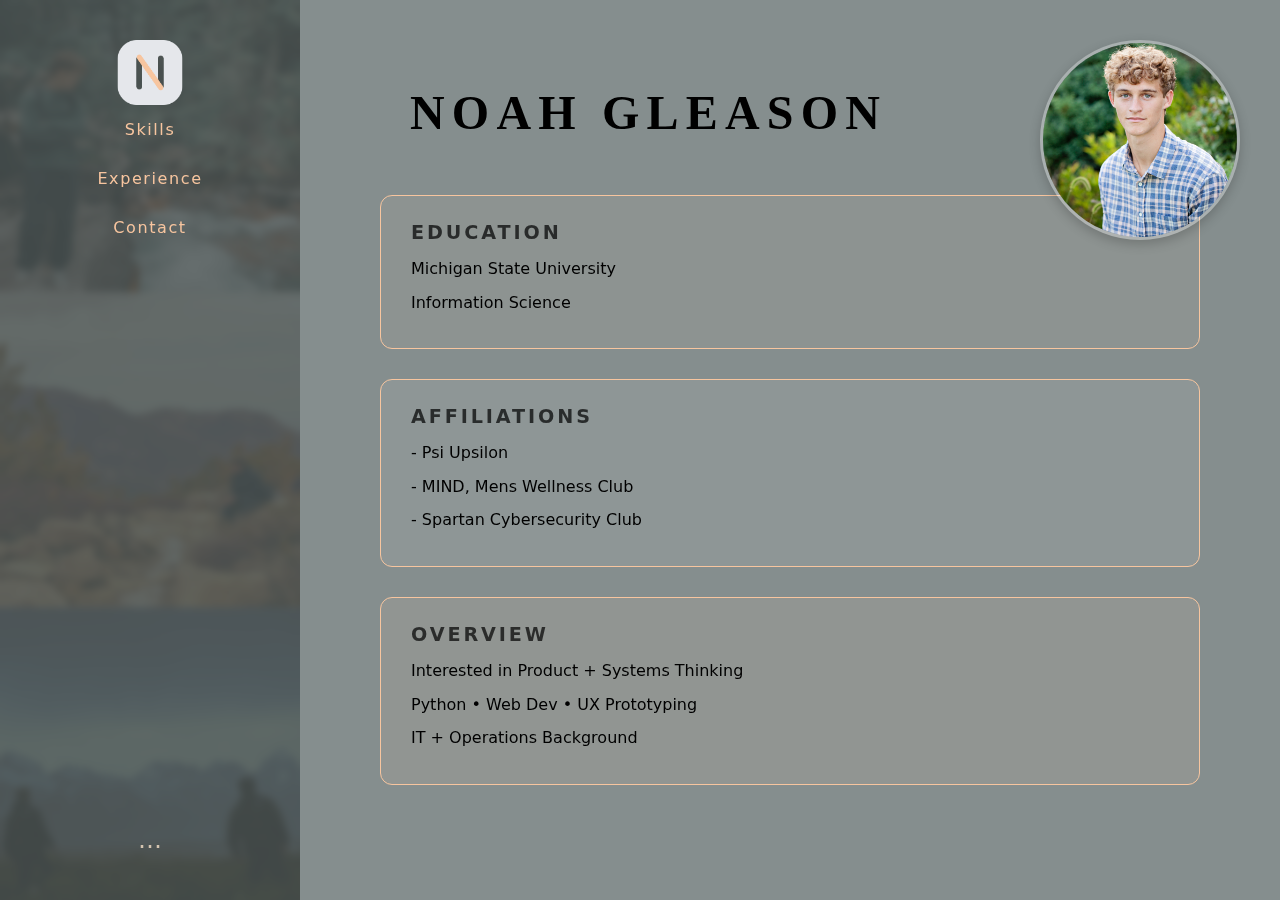
<file: index.html>
<!DOCTYPE html>
<html lang="en">
<head>
  <meta charset="UTF-8" />
  <meta name="viewport" content="width=device-width, initial-scale=1.0" />
  <title>Noah Gleason</title>
  <link rel="stylesheet" href="style.css" />
</head>
<body>
  <div class="layout">
    
    <div class="sidebar">
      <div class="image-stack">
        <img src="images/glacier.jpeg" alt="Glacier" />
        <img src="images/rocky.jpeg" alt="Rocky Mountains" />
        <img src="images/teton.jpeg" alt="Teton" />
      </div>

      <img src="images/logo.png" class="logo floating" id="logoBtn" alt="Logo" />

      <div class="menu-overlay" id="menuOverlay">
        <div class="menu-items">
          <a href="skills.html" class="menu-item">Skills</a>
          <a href="experience.html" class="menu-item">Experience</a>
          <a href="contact.html" class="menu-item">Contact</a>
        </div>

        <div class="more-menu">⋯</div>
      </div>
    </div>

    <div class="content">
      
      <img src="images/profile.jpeg" class="profile-photo" alt="Noah Gleason" />
      
      <div class="text-box name-box">
        <h1>Noah Gleason</h1>
      </div>

      <div class="text-box school-box">
        <h3>Education</h3>
        <p>Michigan State University</p>
        <p>Information Science</p>
      </div>

      <div class="text-box affiliations-box">
        <h3>Affiliations</h3>
        <p>- Psi Upsilon</p>
        <p>- MIND, Mens Wellness Club </p>
        <p>- Spartan Cybersecurity Club</p>
      </div>

      <div class="text-box overview-box">
        <h3>Overview</h3>
        <p>Interested in Product + Systems Thinking </p>
        <p>Python • Web Dev • UX Prototyping</p>
        <p>IT + Operations Background</p>
      </div>

    </div>

  </div>

  <script src="script.js"></script>
</body>
</html>
</file>
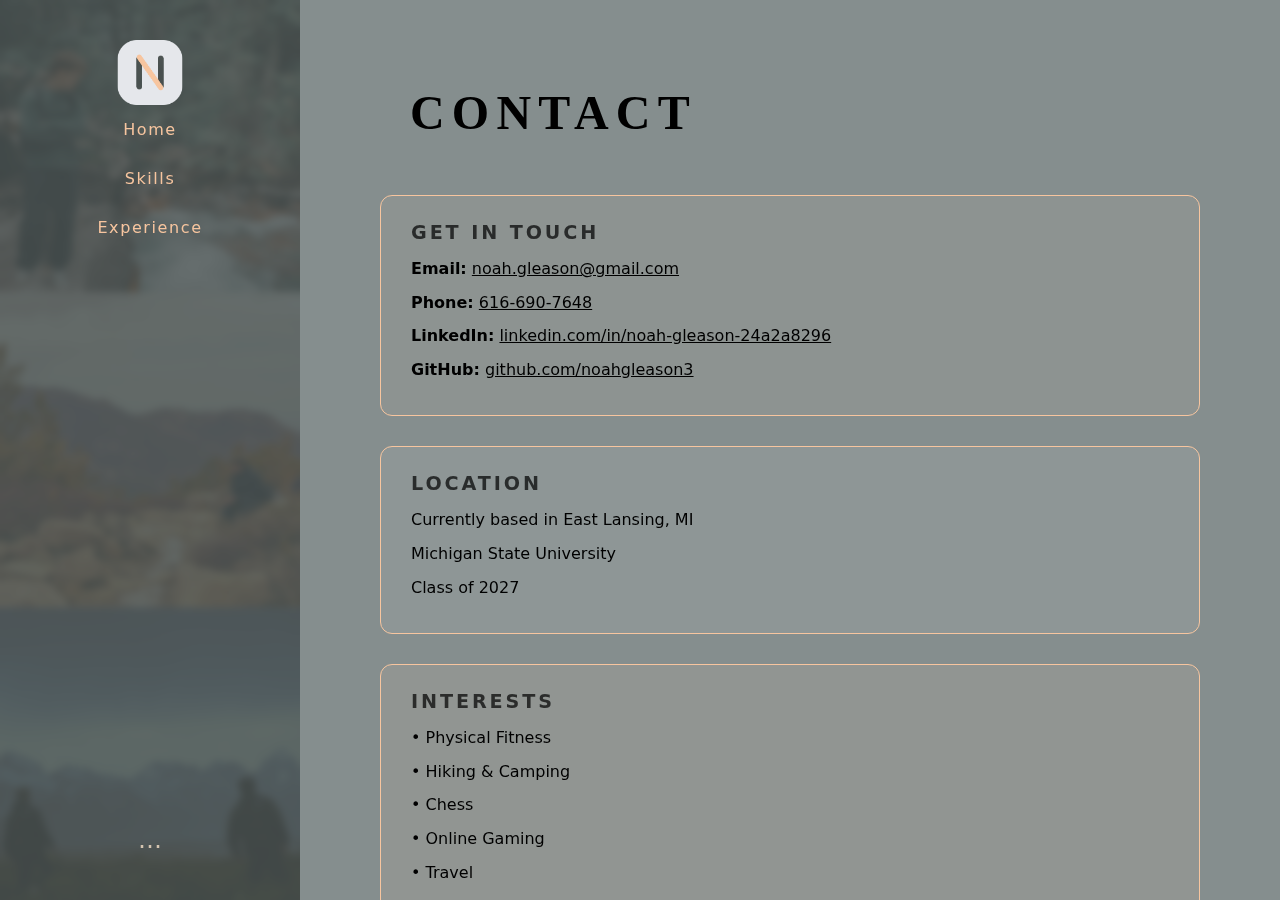
<file: contact.html>
<!DOCTYPE html>
<html lang="en">
<head>
  <meta charset="UTF-8" />
  <meta name="viewport" content="width=device-width, initial-scale=1.0" />
  <title>Noah Gleason - Contact</title>
  <link rel="stylesheet" href="style.css" />
</head>
<body>
  <div class="layout">
    
    <div class="sidebar">
      <div class="image-stack">
        <img src="images/glacier.jpeg" alt="Glacier" />
        <img src="images/rocky.jpeg" alt="Rocky Mountains" />
        <img src="images/teton.jpeg" alt="Teton" />
      </div>

      <img src="images/logo.png" class="logo floating" id="logoBtn" alt="Logo" />

      <div class="menu-overlay" id="menuOverlay">
        <div class="menu-items">
          <a href="index.html" class="menu-item">Home</a>
          <a href="skills.html" class="menu-item">Skills</a>
          <a href="experience.html" class="menu-item">Experience</a>
        </div>

        <div class="more-menu">⋯</div>
      </div>
    </div>

    <div class="content">
      
      <div class="text-box name-box">
        <h1>Contact</h1>
      </div>

      <div class="text-box school-box">
        <h3>Get In Touch</h3>
        <p><strong>Email:</strong> <a href="mailto:noah.gleason@gmail.com">noah.gleason@gmail.com</a></p>
        <p><strong>Phone:</strong> <a href="tel:616-690-7648">616-690-7648</a></p>
        <p><strong>LinkedIn:</strong> <a href="https://www.linkedin.com/in/noah-gleason-24a2a8296" target="_blank">linkedin.com/in/noah-gleason-24a2a8296</a></p>
        <p><strong>GitHub:</strong> <a href="https://github.com/noahgleason3" target="_blank">github.com/noahgleason3</a></p>
      </div>

      <div class="text-box affiliations-box">
        <h3>Location</h3>
        <p>Currently based in East Lansing, MI</p>
        <p>Michigan State University</p>
        <p>Class of 2027</p>
      </div>

      <div class="text-box overview-box">
        <h3>Interests</h3>
        <p>• Physical Fitness</p>
        <p>• Hiking & Camping</p>
        <p>• Chess</p>
        <p>• Online Gaming</p>
        <p>• Travel</p>
      </div>

      <div class="text-box school-box">
        <h3>Looking For</h3>
        <p>Seeking summer 2025 internship opportunities in fast-paced, collaborative environments to continue learning and development in Computer Science, Cyber Security, and Artificial Intelligence technologies.</p>
      </div>

    </div>

  </div>

  <script src="script.js"></script>
</body>
</html>
</file>
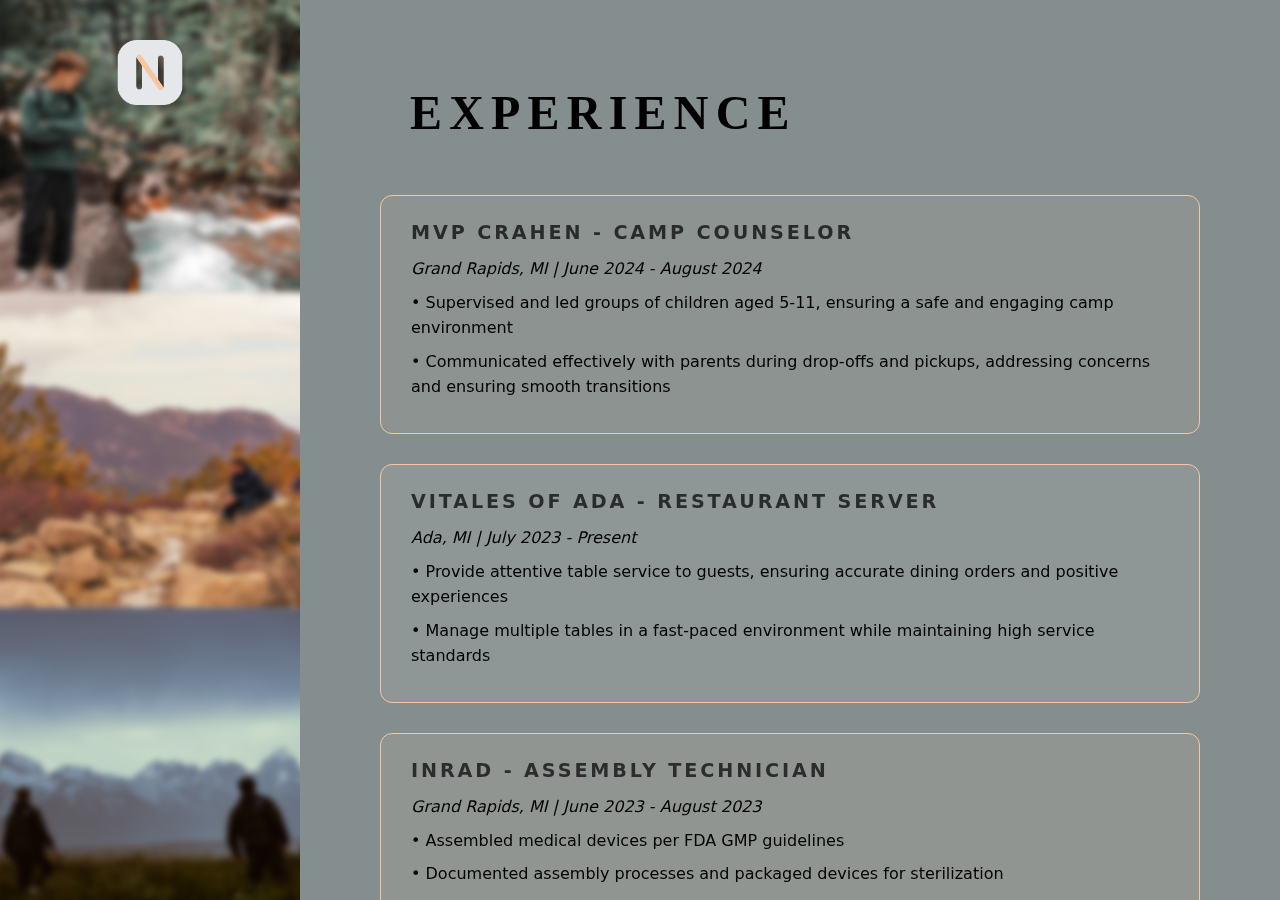
<file: experience.html>
<!DOCTYPE html>
<html lang="en">
<head>
  <meta charset="UTF-8" />
  <meta name="viewport" content="width=device-width, initial-scale=1.0" />
  <title>Noah Gleason - Experience</title>
  <link rel="stylesheet" href="style.css" />
  <script src="script.js"></script>
</head>
<body>
  <div class="layout">
    
    <!-- LEFT SIDEBAR WITH IMAGES + MENU OVERLAY -->
    <div class="sidebar">
      <!-- Background images -->
      <div class="image-stack">
        <img src="images/glacier.jpeg" alt="Glacier" />
        <img src="images/rocky.jpeg" alt="Rocky Mountains" />
        <img src="images/teton.jpeg" alt="Teton" />
      </div>

      <!-- Logo (always visible with floating animation) -->
      <img src="images/logo.png" class="logo floating" id="logoBtn" alt="Logo" />

      <!-- Menu overlay (hidden by default) -->
      <div class="menu-overlay" id="menuOverlay">
        <div class="menu-items">
          <a href="skills.html" class="menu-item">Skills</a>
          <a href="experience.html" class="menu-item">Experience</a>
          <a href="contact.html" class="menu-item">Contact</a>
        </div>

        <div class="more-menu">⋯</div>
      </div>
    </div>

    <!-- RIGHT CONTENT -->
    <div class="content">
      
      <!-- Page Title Box -->
      <div class="text-box name-box">
        <h1>Experience</h1>
      </div>

      <!-- Work Experience 1 -->
      <div class="text-box school-box">
        <h3>MVP Crahen - Camp Counselor</h3>
        <p><em>Grand Rapids, MI | June 2024 - August 2024</em></p>
        <p>• Supervised and led groups of children aged 5-11, ensuring a safe and engaging camp environment</p>
        <p>• Communicated effectively with parents during drop-offs and pickups, addressing concerns and ensuring smooth transitions</p>
      </div>

      <!-- Work Experience 2 -->
      <div class="text-box affiliations-box">
        <h3>Vitales of Ada - Restaurant Server</h3>
        <p><em>Ada, MI | July 2023 - Present</em></p>
        <p>• Provide attentive table service to guests, ensuring accurate dining orders and positive experiences</p>
        <p>• Manage multiple tables in a fast-paced environment while maintaining high service standards</p>
      </div>

      <!-- Work Experience 3 -->
      <div class="text-box overview-box">
        <h3>INRAD - Assembly Technician</h3>
        <p><em>Grand Rapids, MI | June 2023 - August 2023</em></p>
        <p>• Assembled medical devices per FDA GMP guidelines</p>
        <p>• Documented assembly processes and packaged devices for sterilization</p>
      </div>

      <!-- Work Experience 4 -->
      <div class="text-box school-box">
        <h3>Bruce Heys Builders - General Site Laborer</h3>
        <p><em>Ada, MI | March 2022 - Present</em></p>
        <p>• Participated in demolition and site preparation activities</p>
        <p>• Managed site maintenance, ensuring project areas were properly equipped</p>
      </div>

      <!-- Volunteering -->
      <div class="text-box affiliations-box">
        <h3>Volunteering</h3>
        <p><strong>Buddy Up Tennis</strong> (Ada, MI) | 2018 - 2020</p>
        <p>Helped mentor and coach participants with physical and mental disabilities (~60 hours)</p>
        
        <p><strong>Kids Food Basket</strong> (Grand Rapids, MI) | 2015 - 2022</p>
        <p>Prepared and packaged sack lunches for children with food insecurity (~45 hours)</p>
      </div>

    </div>

  </div>

  <script src="script.js"></script>
</body>
</html>
</file>
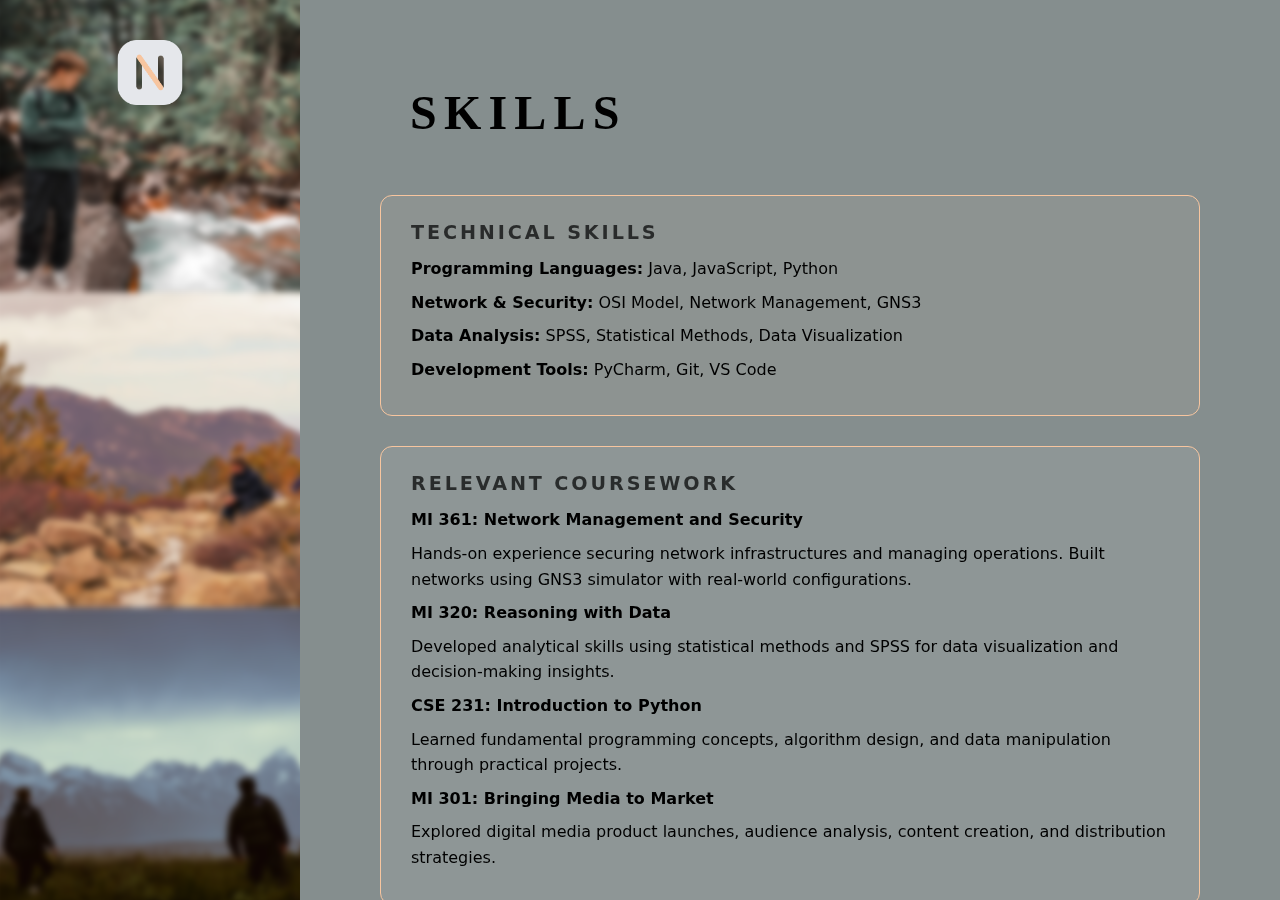
<file: skills.html>
<!DOCTYPE html>
<html lang="en">
<head>
  <meta charset="UTF-8" />
  <meta name="viewport" content="width=device-width, initial-scale=1.0" />
  <title>Noah Gleason - Skills</title>
  <link rel="stylesheet" href="style.css" />
  <script src="script.js"></script>
</head>
<body>
  <div class="layout">
    
    <!-- LEFT SIDEBAR WITH IMAGES + MENU OVERLAY -->
    <div class="sidebar">
      <!-- Background images -->
      <div class="image-stack">
        <img src="images/glacier.jpeg" alt="Glacier" />
        <img src="images/rocky.jpeg" alt="Rocky Mountains" />
        <img src="images/teton.jpeg" alt="Teton" />
      </div>

      <!-- Logo (always visible with floating animation) -->
      <a href="index.html">
        <img src="images/logo.png" class="logo floating" alt="Logo" />
      </a>

      <!-- Menu overlay (hidden by default) -->
      <div class="menu-overlay" id="menuOverlay">
        <div class="menu-items">
          <a href="skills.html" class="menu-item">Skills</a>
          <a href="experience.html" class="menu-item">Experience</a>
          <a href="contact.html" class="menu-item">Contact</a>
        </div>

        <div class="more-menu">⋯</div>
      </div>
    </div>

    <!-- RIGHT CONTENT -->
    <div class="content">
      
      <!-- Page Title Box -->
      <div class="text-box name-box">
        <h1>Skills</h1>
      </div>

      <!-- Technical Skills Box -->
      <div class="text-box school-box">
        <h3>Technical Skills</h3>
        <p><strong>Programming Languages:</strong> Java, JavaScript, Python</p>
        <p><strong>Network & Security:</strong> OSI Model, Network Management, GNS3</p>
        <p><strong>Data Analysis:</strong> SPSS, Statistical Methods, Data Visualization</p>
        <p><strong>Development Tools:</strong> PyCharm, Git, VS Code</p>
      </div>

      <!-- Relevant Coursework Box -->
      <div class="text-box affiliations-box">
        <h3>Relevant Coursework</h3>
        <p><strong>MI 361: Network Management and Security</strong></p>
        <p>Hands-on experience securing network infrastructures and managing operations. Built networks using GNS3 simulator with real-world configurations.</p>
        
        <p><strong>MI 320: Reasoning with Data</strong></p>
        <p>Developed analytical skills using statistical methods and SPSS for data visualization and decision-making insights.</p>
        
        <p><strong>CSE 231: Introduction to Python</strong></p>
        <p>Learned fundamental programming concepts, algorithm design, and data manipulation through practical projects.</p>
        
        <p><strong>MI 301: Bringing Media to Market</strong></p>
        <p>Explored digital media product launches, audience analysis, content creation, and distribution strategies.</p>
      </div>

      <!-- Professional Skills Box -->
      <div class="text-box overview-box">
        <h3>Professional Skills</h3>
        <p>• Analytical & hands-on problem solving</p>
        <p>• Strong interpersonal relationships & communication</p>
        <p>• Team collaboration in fast-paced environments</p>
        <p>• Project management & organizational skills</p>
        <p>• Attention to detail & quality standards</p>
      </div>

    </div>

  </div>

  <script src="script.js"></script>
</body>
</html>
</file>
<file: style.css>
/* RESET / BASE */
* {
  box-sizing: border-box;
  margin: 0;
  padding: 0;
}

body {
  font-family: system-ui, -apple-system, BlinkMacSystemFont, "Segoe UI", sans-serif;
  margin: 0;
  overflow: hidden;
}

.layout {
  display: flex;
  height: 100vh;
  width: 100vw;
}

/* LEFT SIDEBAR - Overlays images */
.sidebar {
  position: relative;
  width: 300px;
  height: 100vh;
  overflow: hidden;
}

/* Background images stacked */
.image-stack {
  position: absolute;
  top: 0;
  left: 0;
  width: 100%;
  height: 100%;
  display: flex;
  flex-direction: column;
  transition: filter 0.4s ease, transform 0.4s ease;
}

/* Effect #2: Blur and scale images when menu is active */
.sidebar:hover .image-stack {
  filter: blur(3px);
  transform: scale(1.05);
}

.image-stack img {
  flex: 1;
  width: 100%;
  height: 33.33%;
  object-fit: cover;
  display: block;
}

/* Logo - Always visible */
.logo {
  position: absolute;
  top: 40px;
  left: 50%;
  transform: translateX(-50%);
  width: 65px;
  height: 65px;
  border-radius: 8px;
  cursor: pointer;
  transition: transform 0.2s;
  z-index: 10;
}

@keyframes float {
  0%, 100% {
    transform: translateX(-50%) translateY(0px);
  }
  50% {
    transform: translateX(-50%) translateY(-10px);
  }
}

.logo.floating {
  animation: float 3s ease-in-out infinite;
}

.logo:hover {
  animation-play-state: paused;
  transform: translateX(-50%) scale(1.1);
}

/* Menu overlay */
.menu-overlay {
  position: absolute;
  top: 0;
  left: 0;
  width: 100%;
  height: 100%;
  background: rgba(74, 84, 84, 0.85);
  backdrop-filter: blur(2px);
  
  display: flex;
  flex-direction: column;
  align-items: center;
  padding-top: 120px;
  gap: 40px;

  opacity: 0;
  pointer-events: none;
  transition: opacity 0.4s ease;
}

.menu-overlay.active {
  opacity: 1;
  pointer-events: all;
}

.menu-items {
  display: flex;
  flex-direction: column;
  gap: 30px;
  align-items: center;
}

/* Effect #3: Staggered animation for menu items */
.menu-item {
  color: #F7C59F;
  font-size: 1rem;
  letter-spacing: 0.1em;
  cursor: pointer;
  transition: color 0.2s, transform 0.3s;
  text-align: center;
  opacity: 0;
  transform: translateY(20px);
}

.menu-overlay.active .menu-item {
  opacity: 1;
  transform: translateY(0);
}

/* Stagger delay for each item */
.menu-overlay.active .menu-item:nth-child(1) {
  transition-delay: 0.1s;
}

.menu-overlay.active .menu-item:nth-child(2) {
  transition-delay: 0.2s;
}

.menu-overlay.active .menu-item:nth-child(3) {
  transition-delay: 0.3s;
}

.menu-item:hover {
  color: #ffffff;
  transform: translateY(-3px);
}

.more-menu {
  color: #D4C4B0;
  font-size: 1.5rem;
  cursor: pointer;
  margin-top: auto;
  margin-bottom: 40px;
  opacity: 0;
  transition: opacity 0.3s 0.4s, color 0.2s;
}

.menu-overlay.active .more-menu {
  opacity: 1;
}

.more-menu:hover {
  color: #ffffff;
}


.content {
  flex: 1;
  background-color: #858e8e;
  padding: 60px 80px;
  display: flex;
  flex-direction: column;
  gap: 30px;
  overflow-y: auto;
}

.text-box {
  background: rgba(255, 255, 255, 0.1);
  border: 1px solid #F7C59F;
  border-radius: 12px;
  padding: 25px 30px;
  backdrop-filter: blur(10px);
  transition: transform 0.2s, box-shadow 0.2s;
}
.text-box h1 {
  font-family: "Georgia", "Times New Roman", serif;
  font-size: 3rem;
  letter-spacing: 0.15em;
  text-transform: uppercase;
  margin: 0;
}

.text-box h3 {
  font-size: 1.2rem;  
  font-weight: bold;  /* Added bold */
  letter-spacing: 0.15em;
  text-transform: uppercase;
  margin-bottom: 12px;
  opacity: 0.7;
}

.text-box p {
  margin: 8px 0;
  line-height: 1.6;
}


.name-box {
  background: transparent;
  border: none;
  padding: 25px 30px;
}

.name-box h1 {
  font-weight: bold;
}

.school-box {
  background: rgba(212, 196, 176, 0.1);
}

.affiliations-box {
  background: rgba(255, 255, 255, 0.08);
}

.overview-box {
  background: rgba(212, 196, 176, 0.15);
}
.menu-item {
  text-decoration: none;
  display: block;
}
.menu-item, .menu-item:visited {
  text-decoration: none;
}

.content a {
  color: inherit;
  text-decoration: underline;
}

.content a:hover {
  opacity: 0.8;
}

.profile-photo {
  position: absolute;
  top: 40px;
  right: 40px;
  width: 200px;
  height: 200px;
  border-radius: 50%;
  object-fit: cover;
  border: 3px solid rgba(255, 255, 255, 0.3);
  box-shadow: 0 4px 12px rgba(0, 0, 0, 0.2);
  z-index: 5;
}

@media (max-width: 768px) {
  .layout {
    flex-direction: column;
  }

  .sidebar {
    width: 100%;
    height: 40vh;
  }

  .content {
    padding: 40px 24px;
  }

  .text-box h1 {
    font-size: 2rem;
  }
  .layout {
    flex-direction: column;
  }

  .sidebar {
    width: 100%;
    height: 40vh;
  }

  .content {
    padding: 40px 24px;
  }

  .text-box h1 {
    font-size: 2rem;
  }

  .profile-photo {
    display: none;
  }
}
</file>
